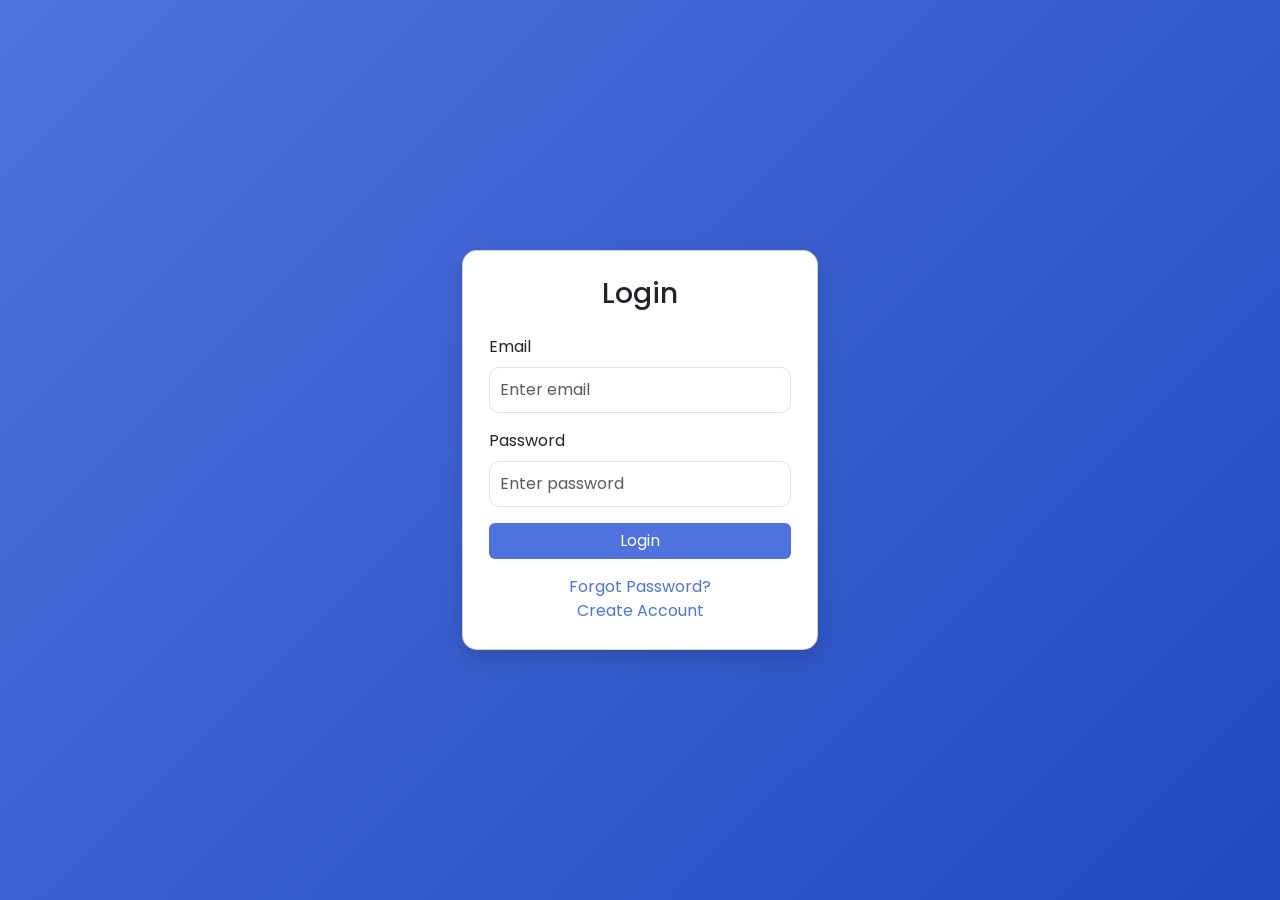
<file: index.html>
<!DOCTYPE html>
<html lang="en">

<head>

<meta charset="UTF-8">
<meta name="viewport" content="width=device-width, initial-scale=1.0">

<title>Login</title>

<!-- Bootstrap CSS -->
<link href="https://cdn.jsdelivr.net/npm/bootstrap@5.3.2/dist/css/bootstrap.min.css" rel="stylesheet">

<!-- Bootstrap Icons -->
<link rel="stylesheet" href="https://cdn.jsdelivr.net/npm/bootstrap-icons@1.11.1/font/bootstrap-icons.css">

<!-- Google Font -->
<link href="https://fonts.googleapis.com/css2?family=Poppins:wght@300;400;500;600&display=swap" rel="stylesheet">

<!-- Custom CSS -->
<link rel="stylesheet" href="styles.css">

</head>

<body>
<div class="container">
<div class="row justify-content-center">
<div class="col-lg-4 col-md-6 col-sm-10">

<div class="card">
<div class="card-body">

<h3 class="text-center mb-4">Login</h3>

<form>

<div class="mb-3">
<label class="form-label">Email</label>
<input type="email" class="form-control" placeholder="Enter email">
</div>

<div class="mb-3">
<label class="form-label">Password</label>
<input type="password" class="form-control" placeholder="Enter password">
</div>

<button class="btn btn-primary w-100">Login</button>

</form>

<div class="text-center mt-3">

<a href="forgot-password.html">Forgot Password?</a>

<br>

<a href="register.html">Create Account</a>

</div>

</div>
</div>

</div>
</div>
</div>
<script src="https://cdn.jsdelivr.net/npm/bootstrap@5.3.2/dist/js/bootstrap.bundle.min.js"></script>

</body>
</html>
</file>
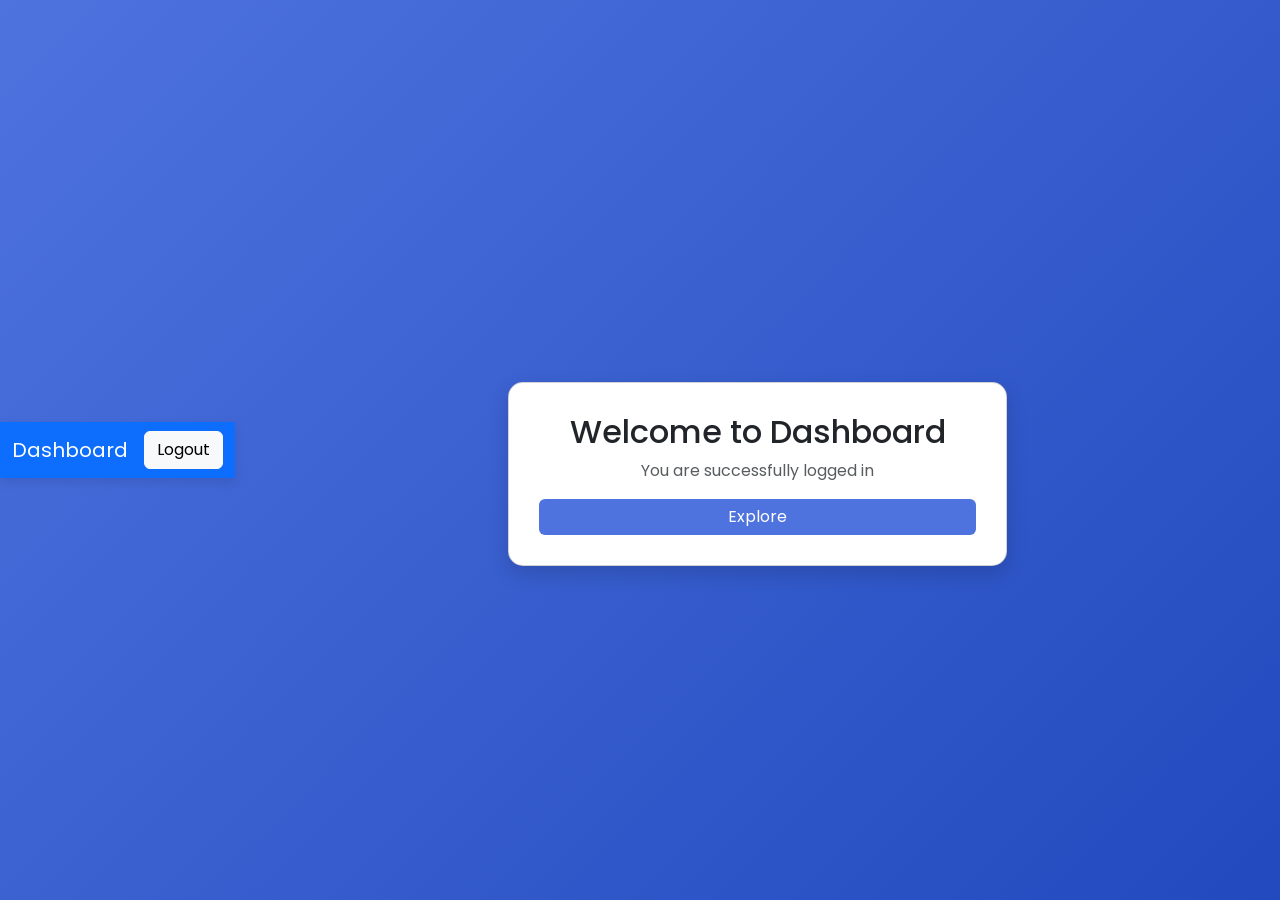
<file: dashboard.html>
<!DOCTYPE html>
<html lang="en">

<head>

<meta charset="UTF-8">
<meta name="viewport" content="width=device-width, initial-scale=1.0">

<title>Dashboard</title>

<!-- Bootstrap CSS -->
<link href="https://cdn.jsdelivr.net/npm/bootstrap@5.3.2/dist/css/bootstrap.min.css" rel="stylesheet">

<!-- Bootstrap Icons -->
<link rel="stylesheet" href="https://cdn.jsdelivr.net/npm/bootstrap-icons@1.11.1/font/bootstrap-icons.css">

<!-- Google Font -->
<link href="https://fonts.googleapis.com/css2?family=Poppins:wght@300;400;500;600&display=swap" rel="stylesheet">

<!-- Custom CSS -->
<link rel="stylesheet" href="styles.css">

</head>

<body>
<nav class="navbar navbar-expand-lg navbar-dark bg-primary">

<div class="container">

<a class="navbar-brand">Dashboard</a>

<button class="btn btn-light ms-auto">
Logout
</button>

</div>

</nav>
<div class="container mt-5">

<div class="row justify-content-center">

<div class="col-lg-6">

<div class="card dashboard-card">

<h2>Welcome to Dashboard</h2>

<p class="text-muted">
You are successfully logged in
</p>

<button class="btn btn-primary">
Explore
</button>

</div>

</div>

</div>

</div>
<script src="https://cdn.jsdelivr.net/npm/bootstrap@5.3.2/dist/js/bootstrap.bundle.min.js"></script>

</body>
</html>
</file>
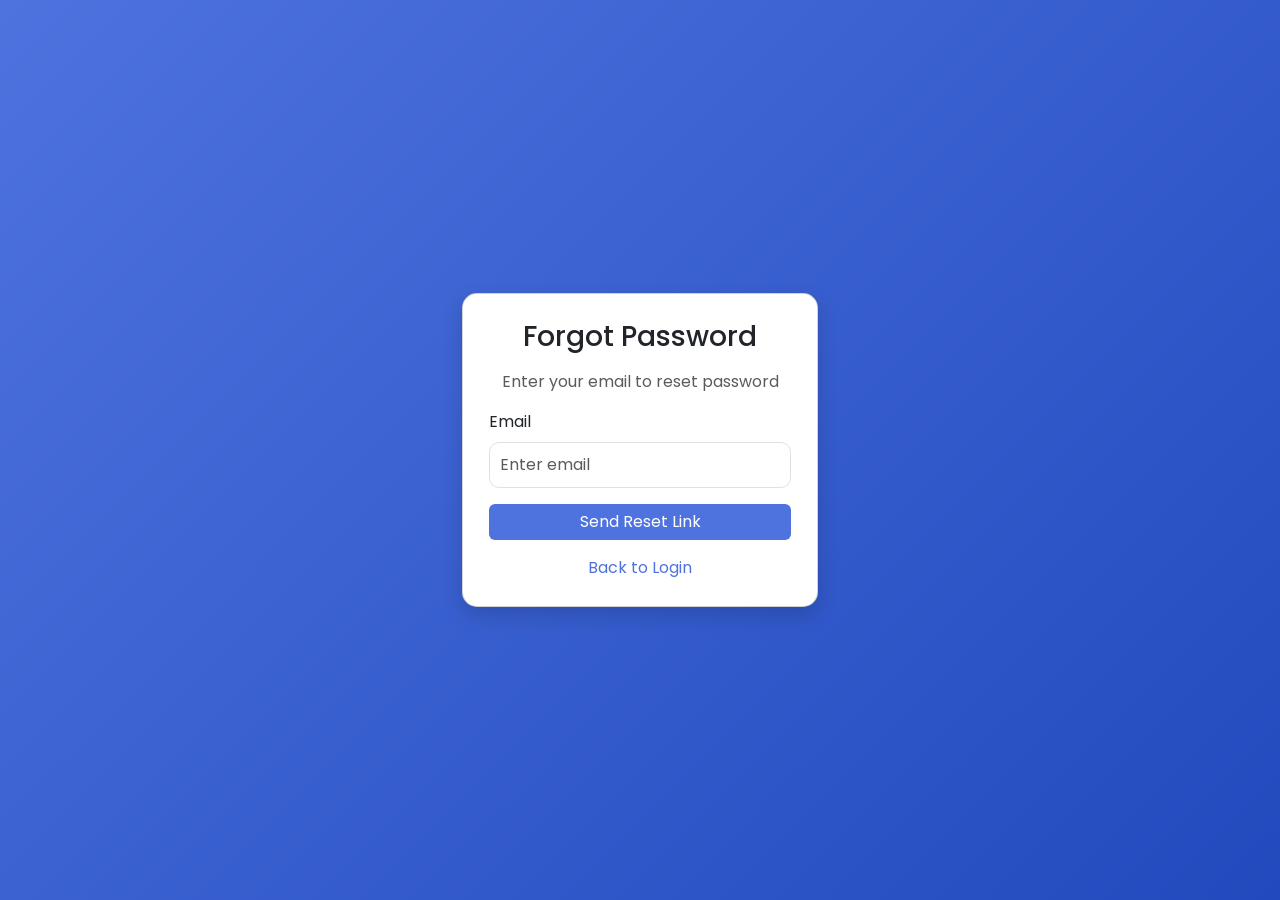
<file: forgot-password.html>
<!DOCTYPE html>
<html lang="en">

<head>

<meta charset="UTF-8">
<meta name="viewport" content="width=device-width, initial-scale=1.0">

<title>Forgot Password</title>

<!-- Bootstrap CSS -->
<link href="https://cdn.jsdelivr.net/npm/bootstrap@5.3.2/dist/css/bootstrap.min.css" rel="stylesheet">

<!-- Bootstrap Icons -->
<link rel="stylesheet" href="https://cdn.jsdelivr.net/npm/bootstrap-icons@1.11.1/font/bootstrap-icons.css">

<!-- Google Font -->
<link href="https://fonts.googleapis.com/css2?family=Poppins:wght@300;400;500;600&display=swap" rel="stylesheet">

<!-- Custom CSS -->
<link rel="stylesheet" href="styles.css">

</head>

<body>
<div class="container">
<div class="row justify-content-center">
<div class="col-lg-4 col-md-6 col-sm-10">

<div class="card">
<div class="card-body">

<h3 class="text-center mb-3">Forgot Password</h3>

<p class="text-center text-muted">
Enter your email to reset password
</p>

<form>

<div class="mb-3">
<label class="form-label">Email</label>
<input type="email" class="form-control" placeholder="Enter email">
</div>

<button class="btn btn-primary w-100">
Send Reset Link
</button>

</form>

<div class="text-center mt-3">
<a href="index.html">Back to Login</a>
</div>

</div>
</div>

</div>
</div>
</div>
<script src="https://cdn.jsdelivr.net/npm/bootstrap@5.3.2/dist/js/bootstrap.bundle.min.js"></script>

</body>
</html>
</file>
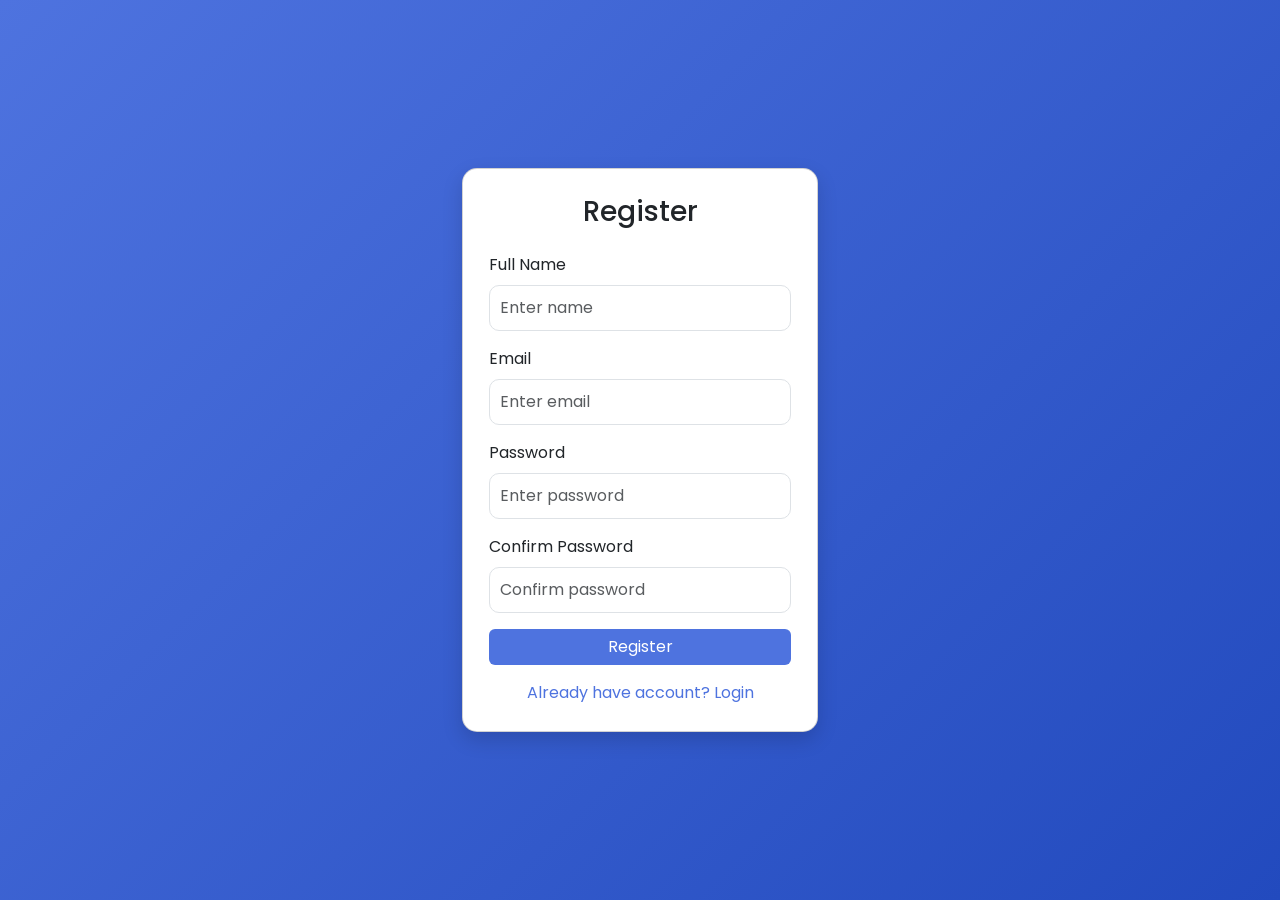
<file: register.html>
<!DOCTYPE html>
<html lang="en">

<head>

<meta charset="UTF-8">
<meta name="viewport" content="width=device-width, initial-scale=1.0">

<title>Register</title>

<!-- Bootstrap CSS -->
<link href="https://cdn.jsdelivr.net/npm/bootstrap@5.3.2/dist/css/bootstrap.min.css" rel="stylesheet">

<!-- Bootstrap Icons -->
<link rel="stylesheet" href="https://cdn.jsdelivr.net/npm/bootstrap-icons@1.11.1/font/bootstrap-icons.css">

<!-- Google Font -->
<link href="https://fonts.googleapis.com/css2?family=Poppins:wght@300;400;500;600&display=swap" rel="stylesheet">

<!-- Custom CSS -->
<link rel="stylesheet" href="styles.css">

</head>

<body>
<div class="container">
<div class="row justify-content-center">
<div class="col-lg-4 col-md-6 col-sm-10">

<div class="card">
<div class="card-body">

<h3 class="text-center mb-4">Register</h3>

<form>

<div class="mb-3">
<label class="form-label">Full Name</label>
<input type="text" class="form-control" placeholder="Enter name">
</div>

<div class="mb-3">
<label class="form-label">Email</label>
<input type="email" class="form-control" placeholder="Enter email">
</div>

<div class="mb-3">
<label class="form-label">Password</label>
<input type="password" class="form-control" placeholder="Enter password">
</div>

<div class="mb-3">
<label class="form-label">Confirm Password</label>
<input type="password" class="form-control" placeholder="Confirm password">
</div>

<button class="btn btn-primary w-100">Register</button>

</form>

<div class="text-center mt-3">

<a href="index.html">Already have account? Login</a>

</div>

</div>
</div>

</div>
</div>
</div>
<script src="https://cdn.jsdelivr.net/npm/bootstrap@5.3.2/dist/js/bootstrap.bundle.min.js"></script>

</body>
</html>
</file>
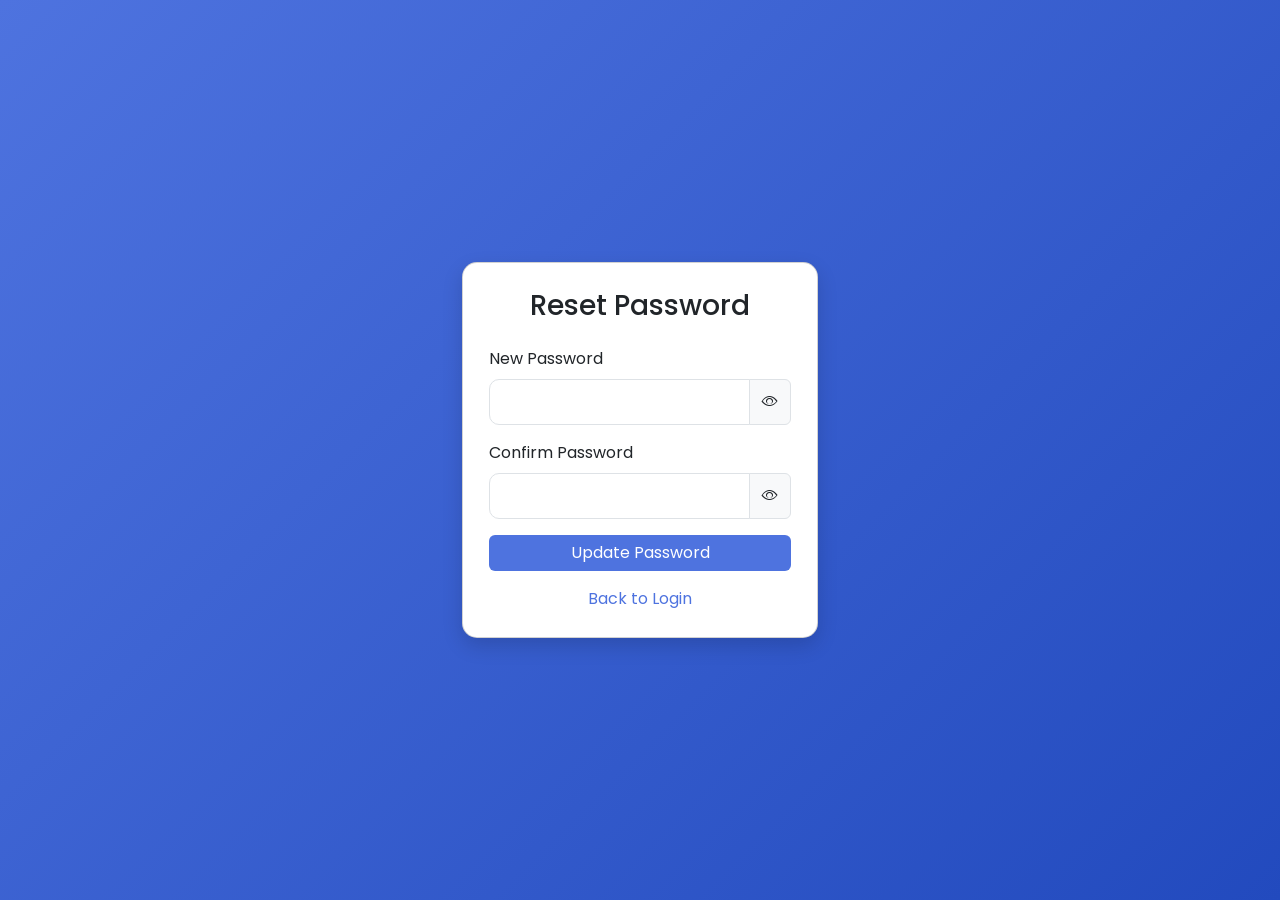
<file: reset-password.html>
<!DOCTYPE html>
<html lang="en">

<head>

<meta charset="UTF-8">
<meta name="viewport" content="width=device-width, initial-scale=1.0">

<title>Reset Password</title>

<!-- Bootstrap CSS -->
<link href="https://cdn.jsdelivr.net/npm/bootstrap@5.3.2/dist/css/bootstrap.min.css" rel="stylesheet">

<!-- Bootstrap Icons -->
<link rel="stylesheet" href="https://cdn.jsdelivr.net/npm/bootstrap-icons@1.11.1/font/bootstrap-icons.css">

<!-- Google Font -->
<link href="https://fonts.googleapis.com/css2?family=Poppins:wght@300;400;500;600&display=swap" rel="stylesheet">

<!-- Custom CSS -->
<link rel="stylesheet" href="styles.css">

</head>

<body>
<div class="container">
<div class="row justify-content-center">
<div class="col-lg-4 col-md-6 col-sm-10">

<div class="card">
<div class="card-body">

<h3 class="text-center mb-4">Reset Password</h3>

<form>

<div class="mb-3">
<label class="form-label">New Password</label>

<div class="input-group">
<input type="password" class="form-control" id="password">

<span class="input-group-text">
<i class="bi bi-eye" onclick="togglePassword()"></i>
</span>

</div>
</div>

<div class="mb-3">
<label class="form-label">Confirm Password</label>

<div class="input-group">
<input type="password" class="form-control" id="confirmPassword">

<span class="input-group-text">
<i class="bi bi-eye" onclick="toggleConfirmPassword()"></i>
</span>

</div>

</div>

<button class="btn btn-primary w-100">
Update Password
</button>

</form>

<div class="text-center mt-3">
<a href="index.html">Back to Login</a>
</div>

</div>
</div>

</div>
</div>
</div>
<script>

function togglePassword() {
var password = document.getElementById("password");

if (password.type === "password") {
password.type = "text";
} else {
password.type = "password";
}
}

function toggleConfirmPassword() {
var confirmPassword = document.getElementById("confirmPassword");

if (confirmPassword.type === "password") {
confirmPassword.type = "text";
} else {
confirmPassword.type = "password";
}
}

</script>
<script src="https://cdn.jsdelivr.net/npm/bootstrap@5.3.2/dist/js/bootstrap.bundle.min.js"></script>

</body>
</html>
</file>
<file: styles.css>
body {
font-family: 'Poppins', sans-serif;
background: linear-gradient(135deg, #4e73df, #224abe);
height: 100vh;
display: flex;
align-items: center;
justify-content: center;
}

/* Card Styling */

.card {
border-radius: 15px;
box-shadow: 0 8px 20px rgba(0,0,0,0.15);
padding: 10px;
}

/* Button Styling */

.btn-primary {
background: #4e73df;
border: none;
transition: 0.3s;
}

.btn-primary:hover {
background: #2e59d9;
transform: translateY(-2px);
}

/* Form Input Styling */

.form-control {
border-radius: 10px;
padding: 10px;
}

/* Link Styling */

a {
text-decoration: none;
color: #4e73df;
}

a:hover {
text-decoration: underline;
}

/* Dashboard Styling */

.navbar {
box-shadow: 0 4px 10px rgba(0,0,0,0.1);
}

.dashboard-card {
padding: 30px;
text-align: center;
}

/* Smooth Transition */

* {
transition: all 0.3s ease;
}
</file>
